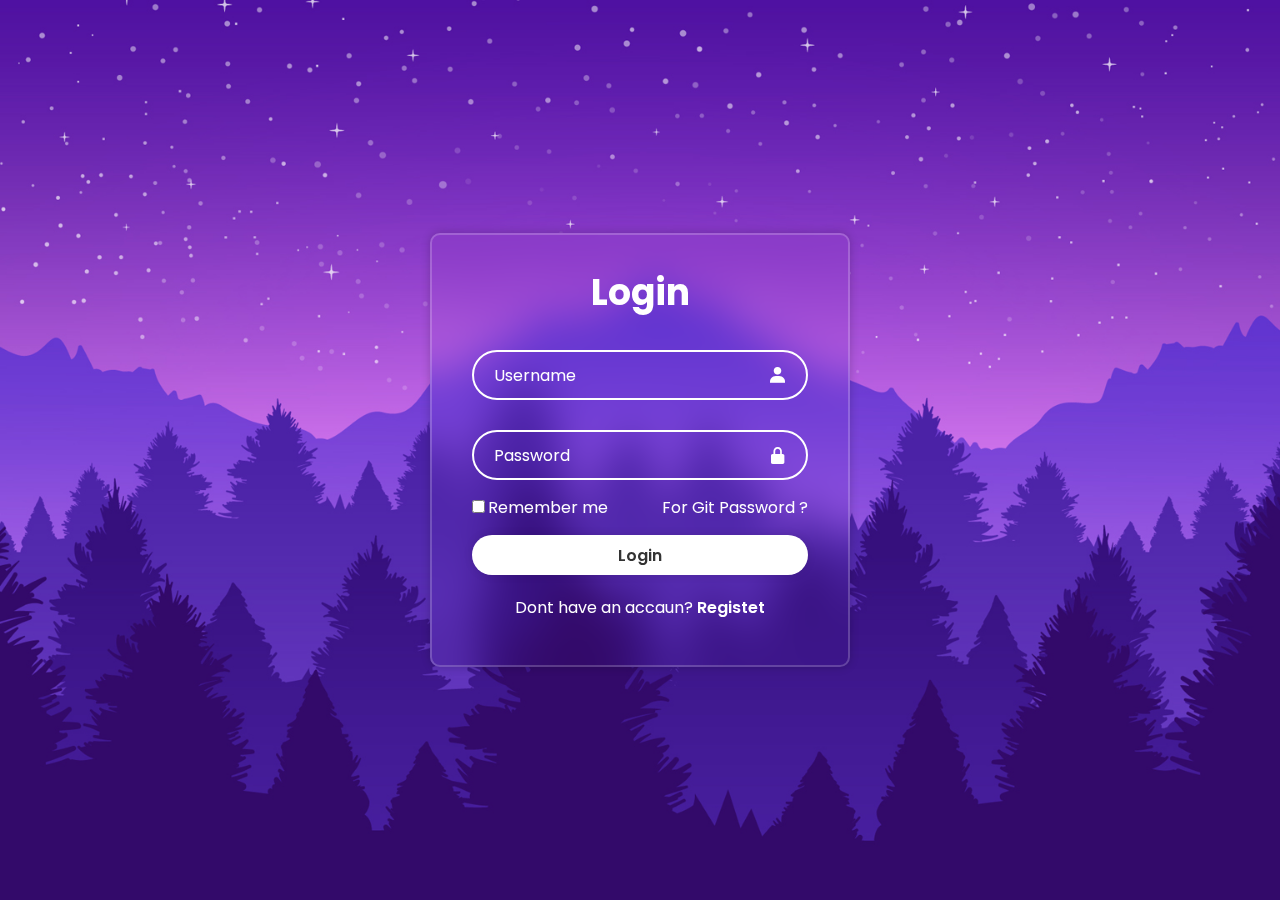
<file: Start Project Login Form HTML CSS/index.html>
<!DOCTYPE html>
<html lang="en">

<head>
    <meta charset="UTF-8">
    <meta http-equiv="X-UA-Compatible" content="IE=edge">
    <meta name="viewport" content="width=device-width, initial-scale=1.0">
    <title>Login Form in HTML and CSS | Codehal</title>
    <link rel="stylesheet" href="style.css">
    <link href='https://unpkg.com/boxicons@2.1.4/css/boxicons.min.css' rel='stylesheet'>
</head>
<body>
    <div class="box-all">
        <form action="">
        <h1>Login</h1>
        <div class="input-box">
            <input type="text" placeholder="Username" required>
            <i class='bx bxs-user'></i>
        </div>
        <div class="input-box">
            <input type="password" placeholder="Password" required>
            <i class='bx bxs-lock-alt'></i>
        </div>
        <div class="forget-pass">
            <label><input type="checkbox">Remember me  </label>
            <a href="#" >For Git Password ?</a>
        </div>
        <button type="submit" class="btn">Login</button>
        <div class="forget-acca"><p>Dont have an accaun? <a href="#" >Registet</a></p></div>
         </form>
    </div>
    

</body>

</html>
</file>
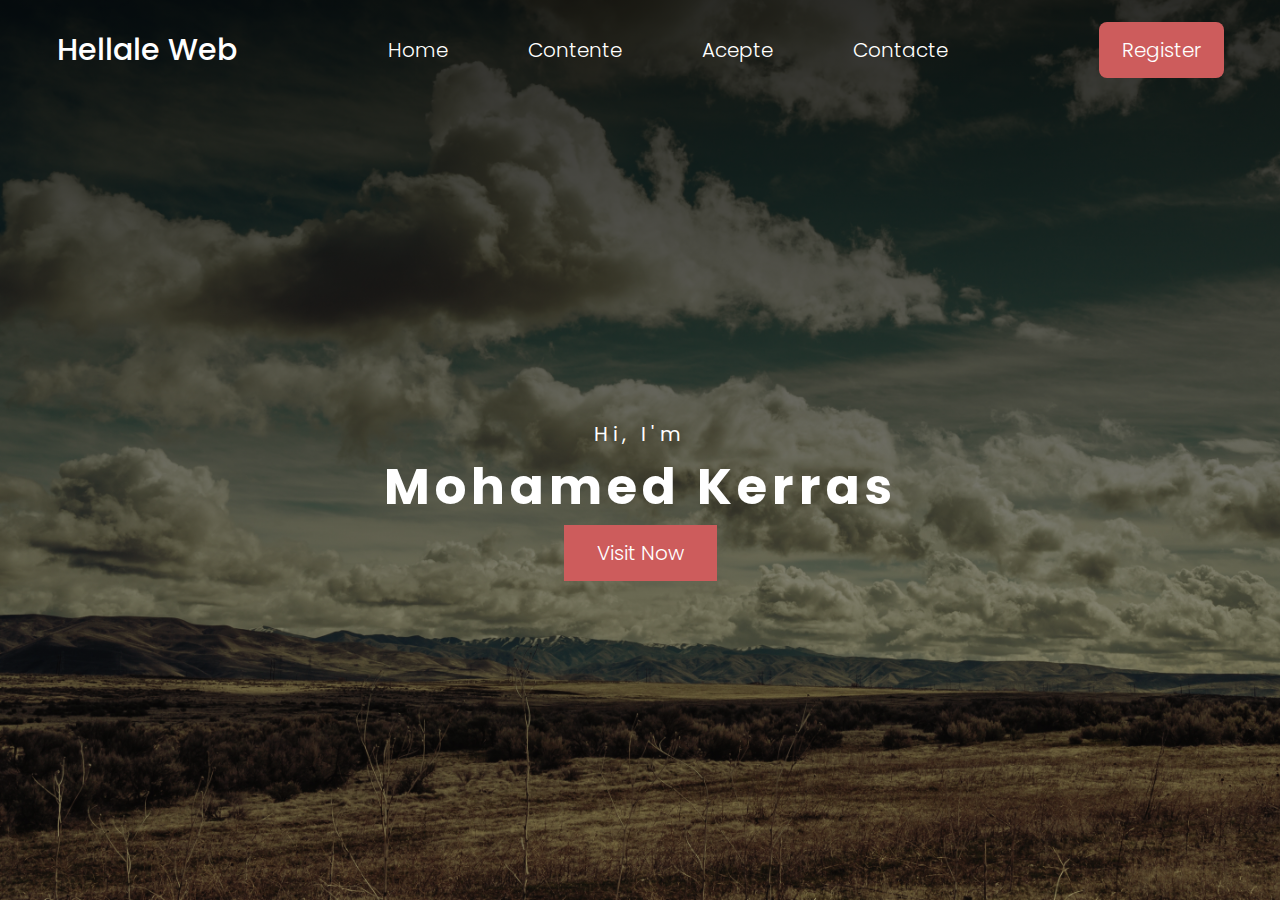
<file: landing-page-001/project/index.html>
<!DOCTYPE html>
<html lang="en">
<head>
    <meta charset="UTF-8">
    <meta http-equiv="X-UA-Compatible" content="IE=edge">
    <meta name="viewport" content="width=device-width, initial-scale=1.0">
    <title>Landing page using html css</title>
    <link rel="stylesheet" href="style.css">
</head>
<body>
    <div class="container">
        <!-- header starte --> 
        <header>
             <div class="logo">Hellale Web</div>
             <nav class="navbar">
                <a href="#">Home</a>
                <a href="#">Contente</a>
                <a href="#">Acepte</a>
                <a href="#">Contacte</a>
             </nav>
             <a href="#" class="btn">Register</a>
        </header>
        <!-- header end -->
        <!-- section starte -->
        <section>
            <div class="content-one">
                <p class="parag">Hi, I'm</p>
                <h1 class="name">Mohamed Kerras</h1>
                <a href="#" class="btn">Visit Now</a>
            </div>
        </section>
        <!-- section end -->
    </div>
</body>
</html>
</file>
<file: Start Project Login Form HTML CSS/style.css>
@import url("https://fonts.googleapis.com/css2?family=Poppins:wght@300;400;500;600;700;800;900&display=swap");

* {
  margin: 0;
  padding: 0;
  box-sizing: border-box;
  font-family: "Poppins", sans-serif;
}
body{
  display: flex;
  justify-content: center;
  align-items: center;
  min-height: 100vh;
  background: url(img.jpg) no-repeat;
  background-size: cover;
  background-position: center;

}
.box-all{
  width: 420px;
  background: transparent;
  border: 2px  solid rgb(255, 255,255, .2);
  backdrop-filter: blur(20px);
  box-shadow: 0 0 10px rgb(0, 0,0, .2);
  color: #fff;
  border-radius: 10px;
  padding: 30px 40px;
}
.box-all h1{
  font-size: 36px;
  text-align: center;

}
.box-all .input-box{
  width: 100%;
  height: 50px;
  margin: 30px 0px;
  position: relative;
}
.input-box input{
  width: 100%;
  height: 100%;
  background: transparent;
  border: none;
  outline: none;
  border: 2px solid rgb(255, 255,255, 2);
  border-radius: 40px;
  font-size: 16px;
  color: #fff;
  padding: 20px 45px 20px 20px;

}
.input-box input::placeholder{
  color: #fff;
}

.input-box i{
  position: absolute;
  right: 20px;
  top: 50%;
  transform: translateY(-50%);
  font-size: 20px;

}
.box-all .forget-pass{
  display: flex;
  justify-content: space-between;
  font-size: 14.5;
  margin: -15px 0 15px;
}

.forget-pass label input{
  accent-color: #fff;
  margin-right: 3px;

}
.forget-pass a{
  color: #fff;
  text-decoration: none;
}
.forget-pass a:hover{
  text-decoration: underline;
}

.btn{
  width: 100%;
  height: 40px;
  background: #fff;
  border: none;
  outline: none;
  border-radius: 40px;
  box-shadow: 0 0 10px rgb(0, 0,0, .1);
  cursor: pointer;
  font-size: 16px;
  color: #333;
  font-weight: 600;

}

.forget-acca{
  font-family: 16px;
  text-align: center;
  margin: 20px 0 15px;
}
.forget-acca p a{
  color: #fff;
  text-decoration: none;
  font-weight: 600;
  
}
.forget-acca p a:hover{
  text-decoration: underline;
}
</file>
<file: landing-page-001/project/style.css>
@import url('https://fonts.googleapis.com/css2?family=Hind&family=Poppins:ital,wght@0,200;0,300;0,400;0,500;0,600;1,200&display=swap');

*{
    padding: 0;
    margin: 0;
    box-sizing: border-box;
    --clr-main: indianred;
    font-family: 'Poppins',sans-serif;
    color: white;
}
.container{
 width: 100%;
 height: 100vh;
 background: linear-gradient(rgba(0,0,0,0.8),rgba(0,0,0,0.2)) , url(12.jpg);
 background-size: cover;
}
header{
    width: 100%;
    height: 100px;
    margin: auto;
    display: flex;
    justify-content: space-around;
    align-items: center;
}

.logo{
    font-size: 30px;
    font-weight: 500;
}
header a{
    text-decoration: none;
    font-size: 20px;
    font-weight: 300;
    cursor: pointer;
    border: 3px solid transparent;
    padding: 10px 15px;
    transition: 0.2s  ease-out;
}
.navbar a{
    margin:20px;
}

header  .btn{
    background-color: var(--clr-main);
    padding: 10px 20px;
    border-radius: 8px;
}
header  a:hover{
    background: transparent;
    border: 3px solid var(--clr-main);
}
.content-one{
    width: 100%;
    height: calc(100vh - 100px);
    margin: auto;
    display: flex;
    flex-direction: column;
    justify-content: center;
    align-items: center;

}
section p{
    letter-spacing: 5px;
    font-size: 20px;

}
section h1{
    letter-spacing: 5px;
    font-size: 50px;
    
}
section a{
    text-decoration: none;
    font-size: 20px;
    font-weight: 300;
    cursor: pointer;
}
section  .btn{
    background-color: var(--clr-main);
    padding: 10px 30px;
    transition: 0.2s  ease-out;
    border: 3px solid transparent;

}
section  .btn:hover{
    background: transparent;
    border: 3px solid var(--clr-main);
}
</file>
